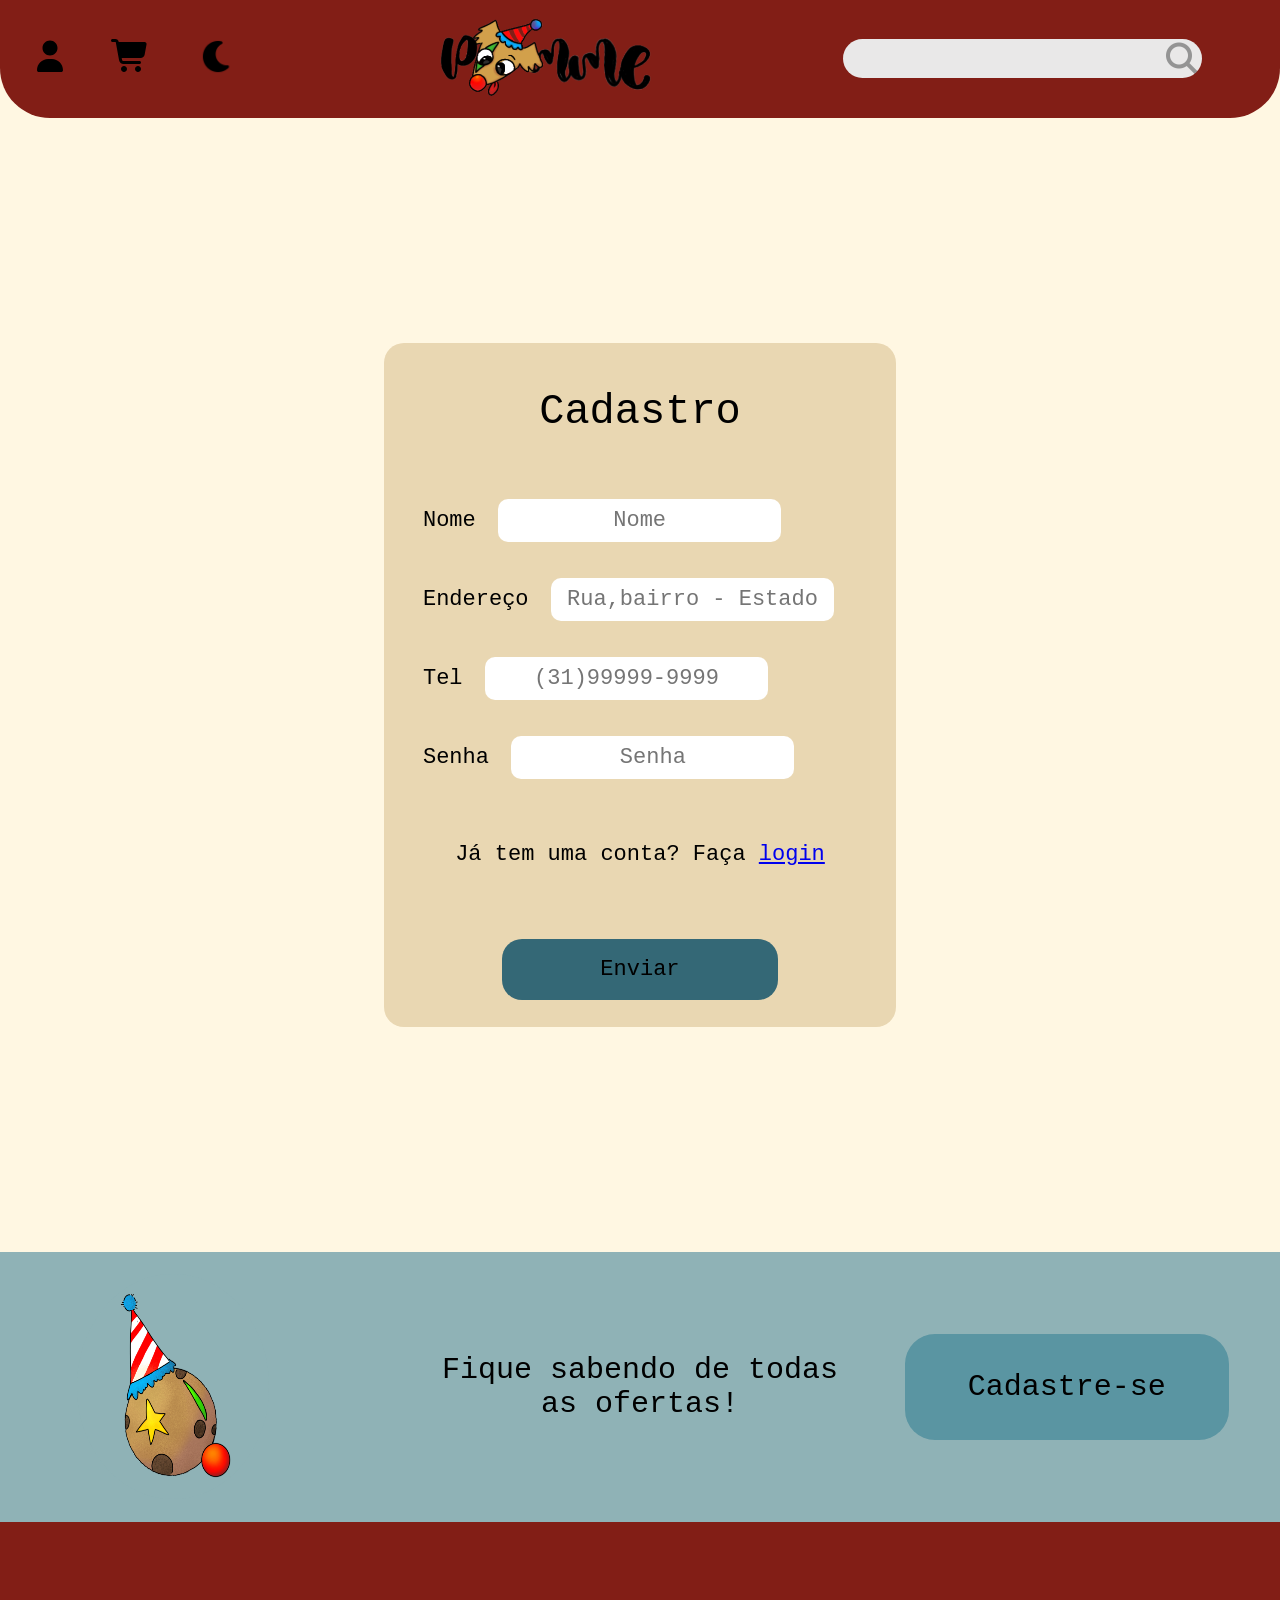
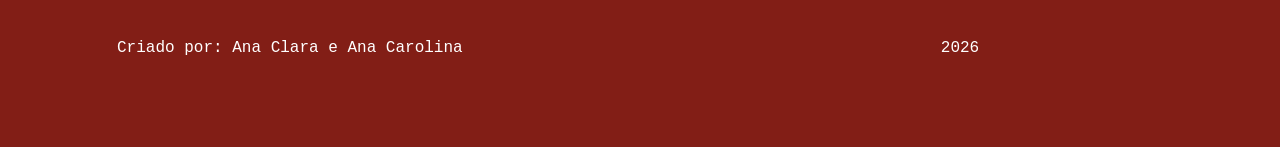
<file: todasPag-Pesquisa/cadastro.html>
<!DOCTYPE html>
<html lang="en">
<head>
    <meta charset="UTF-8">
    <meta name="viewport" content="width=device-width, initial-scale=1.0">
    <link rel="stylesheet" href="cadastro.css">
    <script src="cadastro.js"></script>
     <!-- Link da fonte Ubuntu Mono  -->
          <link rel="preconnect" href="https://fonts.googleapis.com">
        <link rel="preconnect" href="https://fonts.gstatic.com" crossorigin>
        <link href="https://fonts.googleapis.com/css2?family=Herr+Von+Muellerhoff&family=Jersey+10&family=Oswald:wght@200..700&family=Ubuntu+Mono:ital,wght@0,400;0,700;1,400;1,700&display=swap" rel="stylesheet">
        <!-- Fim do Link  -->
    <title>Pomme</title>
</head>
<body>
    
    <ul id="cabecalho">
            <div class="container-icones-cabecario">
            <li class="icons"><a href="usuario.html" class="icons"><svg xmlns="http://www.w3.org/2000/svg"
                    viewBox="0 0 640 640"><!--!Font Awesome Free 7.3.1 by @fontawesome - https://fontawesome.com License - https://fontawesome.com/license/free Copyright 2026 Fonticons, Inc.-->
                    <path
                        d="M320 312C386.3 312 440 258.3 440 192C440 125.7 386.3 72 320 72C253.7 72 200 125.7 200 192C200 258.3 253.7 312 320 312zM290.3 368C191.8 368 112 447.8 112 546.3C112 562.7 125.3 576 141.7 576L498.3 576C514.7 576 528 562.7 528 546.3C528 447.8 448.2 368 349.7 368L290.3 368z" />
                </svg></a></li>
                <!-- Icon do carrinho  -->
            <li class="icons"> <a href="carrinho.html" class="icons"><svg xmlns="http://www.w3.org/2000/svg"
                    viewBox="0 0 640 640"><!--!Font Awesome Free v7.3.1 by @fontawesome - https://fontawesome.com License - https://fontawesome.com/license/free Copyright 2026 Fonticons, Inc.-->
                    <path
                        d="M24 48C10.7 48 0 58.7 0 72C0 85.3 10.7 96 24 96L69.3 96C73.2 96 76.5 98.8 77.2 102.6L129.3 388.9C135.5 423.1 165.3 448 200.1 448L456 448C469.3 448 480 437.3 480 424C480 410.7 469.3 400 456 400L200.1 400C188.5 400 178.6 391.7 176.5 380.3L171.4 352L475 352C505.8 352 532.2 330.1 537.9 299.8L568.9 133.9C572.6 114.2 557.5 96 537.4 96L124.7 96L124.3 94C119.5 67.4 96.3 48 69.2 48L24 48zM208 576C234.5 576 256 554.5 256 528C256 501.5 234.5 480 208 480C181.5 480 160 501.5 160 528C160 554.5 181.5 576 208 576zM432 576C458.5 576 480 554.5 480 528C480 501.5 458.5 480 432 480C405.5 480 384 501.5 384 528C384 554.5 405.5 576 432 576z" />
                </svg></a></li>
                <!-- Colocar ícone de lua/sol ao invés de palavra -->
            <li id="temas"><button onclick="myFunction(); mudarImagem()"><img id="imagens-tema" src="lua-icon.png" alt=""></button></li>
                </div>
         
            <li class="icons"><a href="index.html"><img class="logo" src="logo.png" alt=""></a></li>
            <!-- Negocio de pesquisa/tem de mexer no css  -->
            <li class="icons"><input class="pesquisa" type="search" ></input></li>

        </ul>


    </nav>

    <section class="formularioCadastro">
        <p>Cadastro</p>
        <form action="">
            <div>
     <label>Nome</label>
     <input type="text" placeholder="Nome" id="nome">
    </div>

    <div>
     <label>Endereço</label>
     <input type="text" placeholder="Rua,bairro - Estado" id="endereco">
    </div>

    <div>
     <label>Tel</label>
     <input type="tel" placeholder="(31)99999-9999" id="telefone"  oninput=mascara_telefone() maxlength="14">
    </div>

    <label>Senha</label>
     <input type="text" placeholder="Senha" id="senha">
    </div>

    <p id="login">Já tem uma conta? Faça <a href="login.html">login</a></p>

    <!-- Ação de confirmação|Onclick -->
    <button onclick="alerta()">Enviar</button>

        </form>
    </section>
     <section id="cadastro">
        <img src="logoCircular.png" alt="logo circular">
        <p>Fique sabendo de todas as ofertas!</p>
        <a href="cadastro.html">Cadastre-se</a>
    </section>


    <footer>
        <p>Criado por: Ana Clara e Ana Carolina</p>
        <p>2026</p>
    </footer>
</body>
</html>
</file>
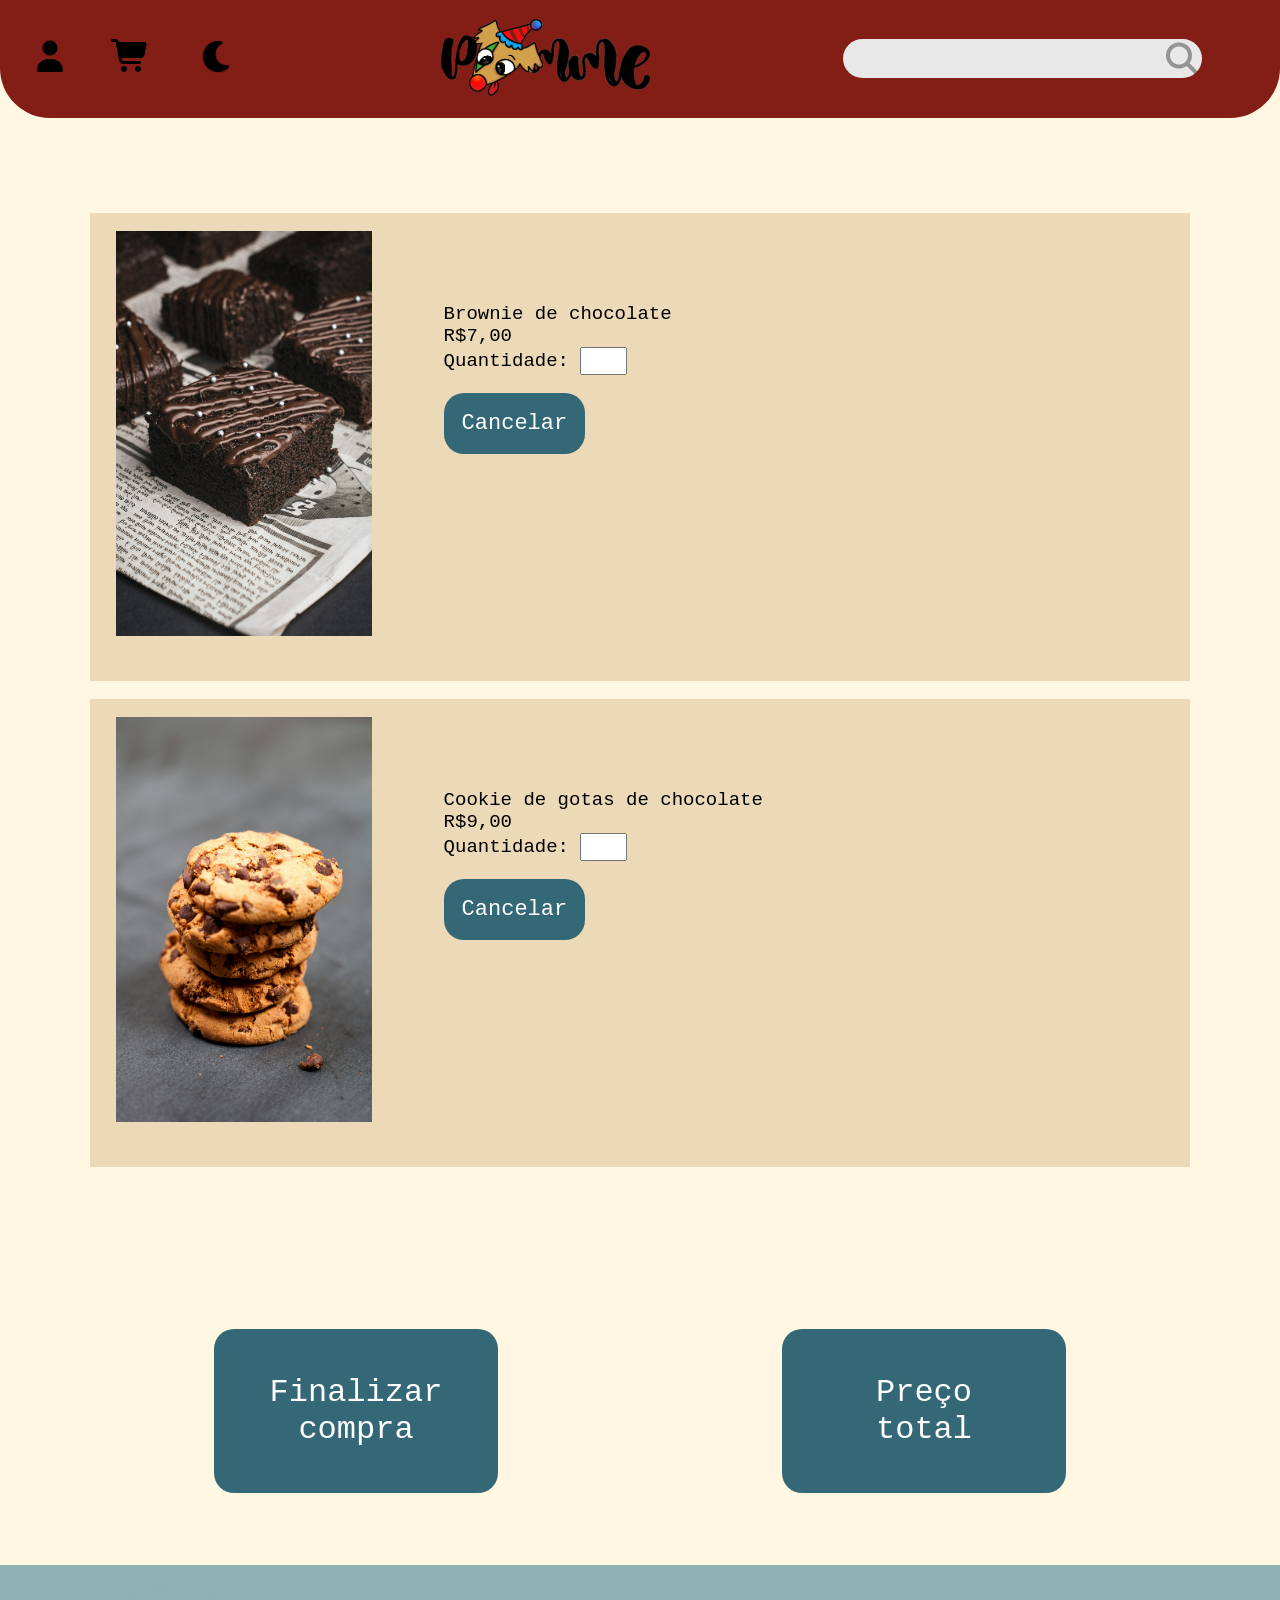
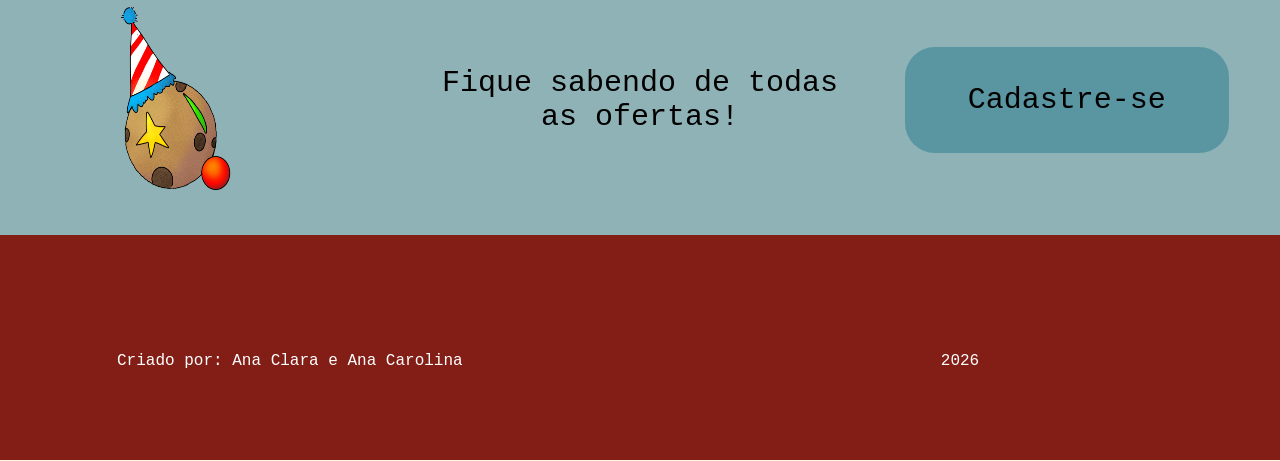
<file: todasPag-Pesquisa/carrinho.html>
<!DOCTYPE html>
<html lang="en">
<head>
    <meta charset="UTF-8">
    <meta name="viewport" content="width=device-width, initial-scale=1.0">
    <link rel="stylesheet" href="carrinho.css">
    <script src="carrinho.js"></script>
     <!-- Link da fonte Ubuntu Mono  -->
          <link rel="preconnect" href="https://fonts.googleapis.com">
        <link rel="preconnect" href="https://fonts.gstatic.com" crossorigin>
        <link href="https://fonts.googleapis.com/css2?family=Herr+Von+Muellerhoff&family=Jersey+10&family=Oswald:wght@200..700&family=Ubuntu+Mono:ital,wght@0,400;0,700;1,400;1,700&display=swap" rel="stylesheet">
        <!-- Fim do Link  -->
    <title>Pomme</title>
</head>
<body>
    
    <ul id="cabecalho">
            <div class="container-icones-cabecario">
            <li class="icons"><a href="usuario.html" class="icons"><svg xmlns="http://www.w3.org/2000/svg"
                    viewBox="0 0 640 640"><!--!Font Awesome Free 7.3.1 by @fontawesome - https://fontawesome.com License - https://fontawesome.com/license/free Copyright 2026 Fonticons, Inc.-->
                    <path
                        d="M320 312C386.3 312 440 258.3 440 192C440 125.7 386.3 72 320 72C253.7 72 200 125.7 200 192C200 258.3 253.7 312 320 312zM290.3 368C191.8 368 112 447.8 112 546.3C112 562.7 125.3 576 141.7 576L498.3 576C514.7 576 528 562.7 528 546.3C528 447.8 448.2 368 349.7 368L290.3 368z" />
                </svg></a></li>
                <!-- Icon do carrinho  -->
            <li class="icons"> <a href="carrinho.html" class="icons"><svg xmlns="http://www.w3.org/2000/svg"
                    viewBox="0 0 640 640"><!--!Font Awesome Free v7.3.1 by @fontawesome - https://fontawesome.com License - https://fontawesome.com/license/free Copyright 2026 Fonticons, Inc.-->
                    <path
                        d="M24 48C10.7 48 0 58.7 0 72C0 85.3 10.7 96 24 96L69.3 96C73.2 96 76.5 98.8 77.2 102.6L129.3 388.9C135.5 423.1 165.3 448 200.1 448L456 448C469.3 448 480 437.3 480 424C480 410.7 469.3 400 456 400L200.1 400C188.5 400 178.6 391.7 176.5 380.3L171.4 352L475 352C505.8 352 532.2 330.1 537.9 299.8L568.9 133.9C572.6 114.2 557.5 96 537.4 96L124.7 96L124.3 94C119.5 67.4 96.3 48 69.2 48L24 48zM208 576C234.5 576 256 554.5 256 528C256 501.5 234.5 480 208 480C181.5 480 160 501.5 160 528C160 554.5 181.5 576 208 576zM432 576C458.5 576 480 554.5 480 528C480 501.5 458.5 480 432 480C405.5 480 384 501.5 384 528C384 554.5 405.5 576 432 576z" />
                </svg></a></li>
                <!-- Colocar ícone de lua/sol ao invés de palavra -->
            <li id="temas"><button onclick="myFunction(); mudarImagem()"><img id="imagens-tema" src="lua-icon.png" alt=""></button></li>
                </div>
         
            <li class="icons"><a href="index.html"><img class="logo" src="logo.png" alt=""></a></li>
            <!-- Negocio de pesquisa/tem de mexer no css  -->
            <li class="icons"><input class="pesquisa" type="search" ></input></li>

        </ul>


    </nav>


    <div id="produtos">
        <div class="pedido">
            <img src="brownie_produto1.jpg" alt="Imagem ilustrativa">
            <div id="descricao">
            <!-- Nome -->
            <p>Brownie de chocolate</p> 
            <!-- Preço -->
            <p>R$7,00</p>
            <!-- Quantidade -->
            <span>Quantidade:</span>
            <input type="number" name="" id="" min="0" max="35"><br>
            <!-- Cancelar pedido -->
             <button>Cancelar</button>
             </div>
        </div>
        <div class="pedido">

            <img src="cookie_gotasDeChocolate_produto2.jpg" alt="Imagem ilustrativa">
            <div id="descricao">
            <!-- Nome -->
            <p>Cookie de gotas de chocolate</p> 
            <!-- Preço -->
            <p>R$9,00</p>
            <!-- Quantidade -->
             <span>Quantidade:</span>
            <input type="number" name="" id="" min="0" max="35"><br>
            <!-- Cancelar pedido -->
             <button>Cancelar</button>
             </div>
        </div>
    </div>
    <section class="finalizar">
        <button>Finalizar compra</button>
        <button>Preço total</button>
    </section>


    <section id="cadastro">
        <img src="logoCircular.png" alt="logo circular">
        <p>Fique sabendo de todas as ofertas!</p>
        <a href="cadastro.html">Cadastre-se</a>
    </section>


    <footer>
        <p>Criado por: Ana Clara e Ana Carolina</p>
        <p>2026</p>
    </footer>
</body>
</html>
</file>
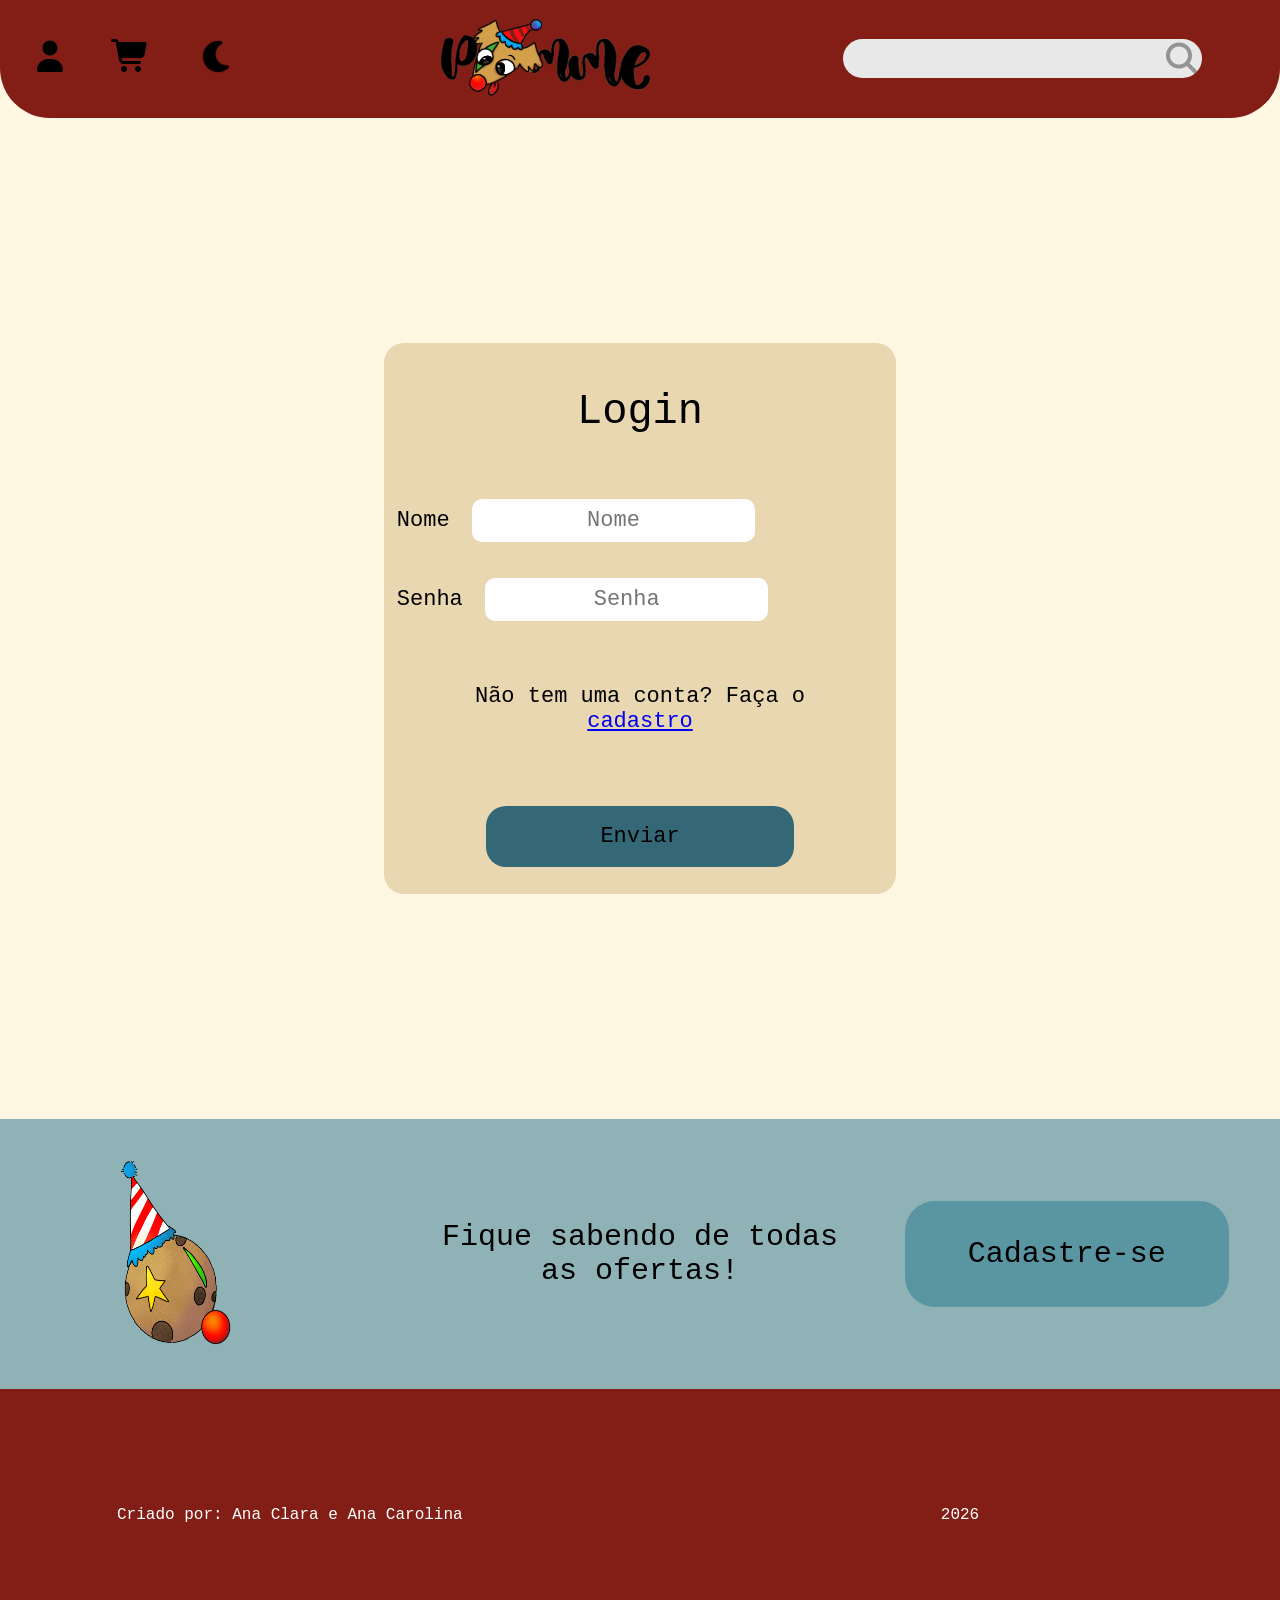
<file: todasPag-Pesquisa/login.html>
<!DOCTYPE html>
<html lang="en">
<head>
    <meta charset="UTF-8">
    <meta name="viewport" content="width=device-width, initial-scale=1.0">
    <link rel="stylesheet" href="login.css">
    <script src="login.js"></script>
     <!-- Link da fonte Ubuntu Mono  -->
          <link rel="preconnect" href="https://fonts.googleapis.com">
        <link rel="preconnect" href="https://fonts.gstatic.com" crossorigin>
        <link href="https://fonts.googleapis.com/css2?family=Herr+Von+Muellerhoff&family=Jersey+10&family=Oswald:wght@200..700&family=Ubuntu+Mono:ital,wght@0,400;0,700;1,400;1,700&display=swap" rel="stylesheet">
        <!-- Fim do Link  -->
    <title>Pomme</title>
</head>
<body>
    <ul id="cabecalho">
            <div class="container-icones-cabecario">
            <li class="icons"><a href="usuario.html" class="icons"><svg xmlns="http://www.w3.org/2000/svg"
                    viewBox="0 0 640 640"><!--!Font Awesome Free 7.3.1 by @fontawesome - https://fontawesome.com License - https://fontawesome.com/license/free Copyright 2026 Fonticons, Inc.-->
                    <path
                        d="M320 312C386.3 312 440 258.3 440 192C440 125.7 386.3 72 320 72C253.7 72 200 125.7 200 192C200 258.3 253.7 312 320 312zM290.3 368C191.8 368 112 447.8 112 546.3C112 562.7 125.3 576 141.7 576L498.3 576C514.7 576 528 562.7 528 546.3C528 447.8 448.2 368 349.7 368L290.3 368z" />
                </svg></a></li>
                <!-- Icon do carrinho  -->
            <li class="icons"> <a href="carrinho.html" class="icons"><svg xmlns="http://www.w3.org/2000/svg"
                    viewBox="0 0 640 640"><!--!Font Awesome Free v7.3.1 by @fontawesome - https://fontawesome.com License - https://fontawesome.com/license/free Copyright 2026 Fonticons, Inc.-->
                    <path
                        d="M24 48C10.7 48 0 58.7 0 72C0 85.3 10.7 96 24 96L69.3 96C73.2 96 76.5 98.8 77.2 102.6L129.3 388.9C135.5 423.1 165.3 448 200.1 448L456 448C469.3 448 480 437.3 480 424C480 410.7 469.3 400 456 400L200.1 400C188.5 400 178.6 391.7 176.5 380.3L171.4 352L475 352C505.8 352 532.2 330.1 537.9 299.8L568.9 133.9C572.6 114.2 557.5 96 537.4 96L124.7 96L124.3 94C119.5 67.4 96.3 48 69.2 48L24 48zM208 576C234.5 576 256 554.5 256 528C256 501.5 234.5 480 208 480C181.5 480 160 501.5 160 528C160 554.5 181.5 576 208 576zM432 576C458.5 576 480 554.5 480 528C480 501.5 458.5 480 432 480C405.5 480 384 501.5 384 528C384 554.5 405.5 576 432 576z" />
                </svg></a></li>
                <!-- Colocar ícone de lua/sol ao invés de palavra -->
            <li id="temas"><button onclick="myFunction(); mudarImagem()"><img id="imagens-tema" src="lua-icon.png" alt=""></button></li>
                </div>
         
            <li class="icons"><a href="index.html"><img class="logo" src="logo.png" alt=""></a></li>
            <!-- Negocio de pesquisa/tem de mexer no css  -->
            <li class="icons"><input class="pesquisa" type="search" ></input></li>

        </ul>


    </nav>

    <section class="formularioLogin">
        <p>Login</p>
        <form action="">
            <div>
     <label>Nome</label>
     <input type="text" placeholder="Nome" id="nome">
    </div>

    <label>Senha</label>
     <input type="text" placeholder="Senha" id="senha">
    </div>

    <p id="linkParaCadastro">Não tem uma conta? Faça o <a href="cadastro.html">cadastro</a></p>

    <!-- Ação de confirmação|Onclick -->
    <button onclick="alerta()">Enviar</button>

        </form>
    </section>
     <section id="cadastro">
        <img src="logoCircular.png" alt="logo circular">
        <p>Fique sabendo de todas as ofertas!</p>
        <a href="cadastro.html">Cadastre-se</a>
    </section>


    <footer>
        <p>Criado por: Ana Clara e Ana Carolina</p>
        <p>2026</p>
    </footer>
</body>
</html>
</file>
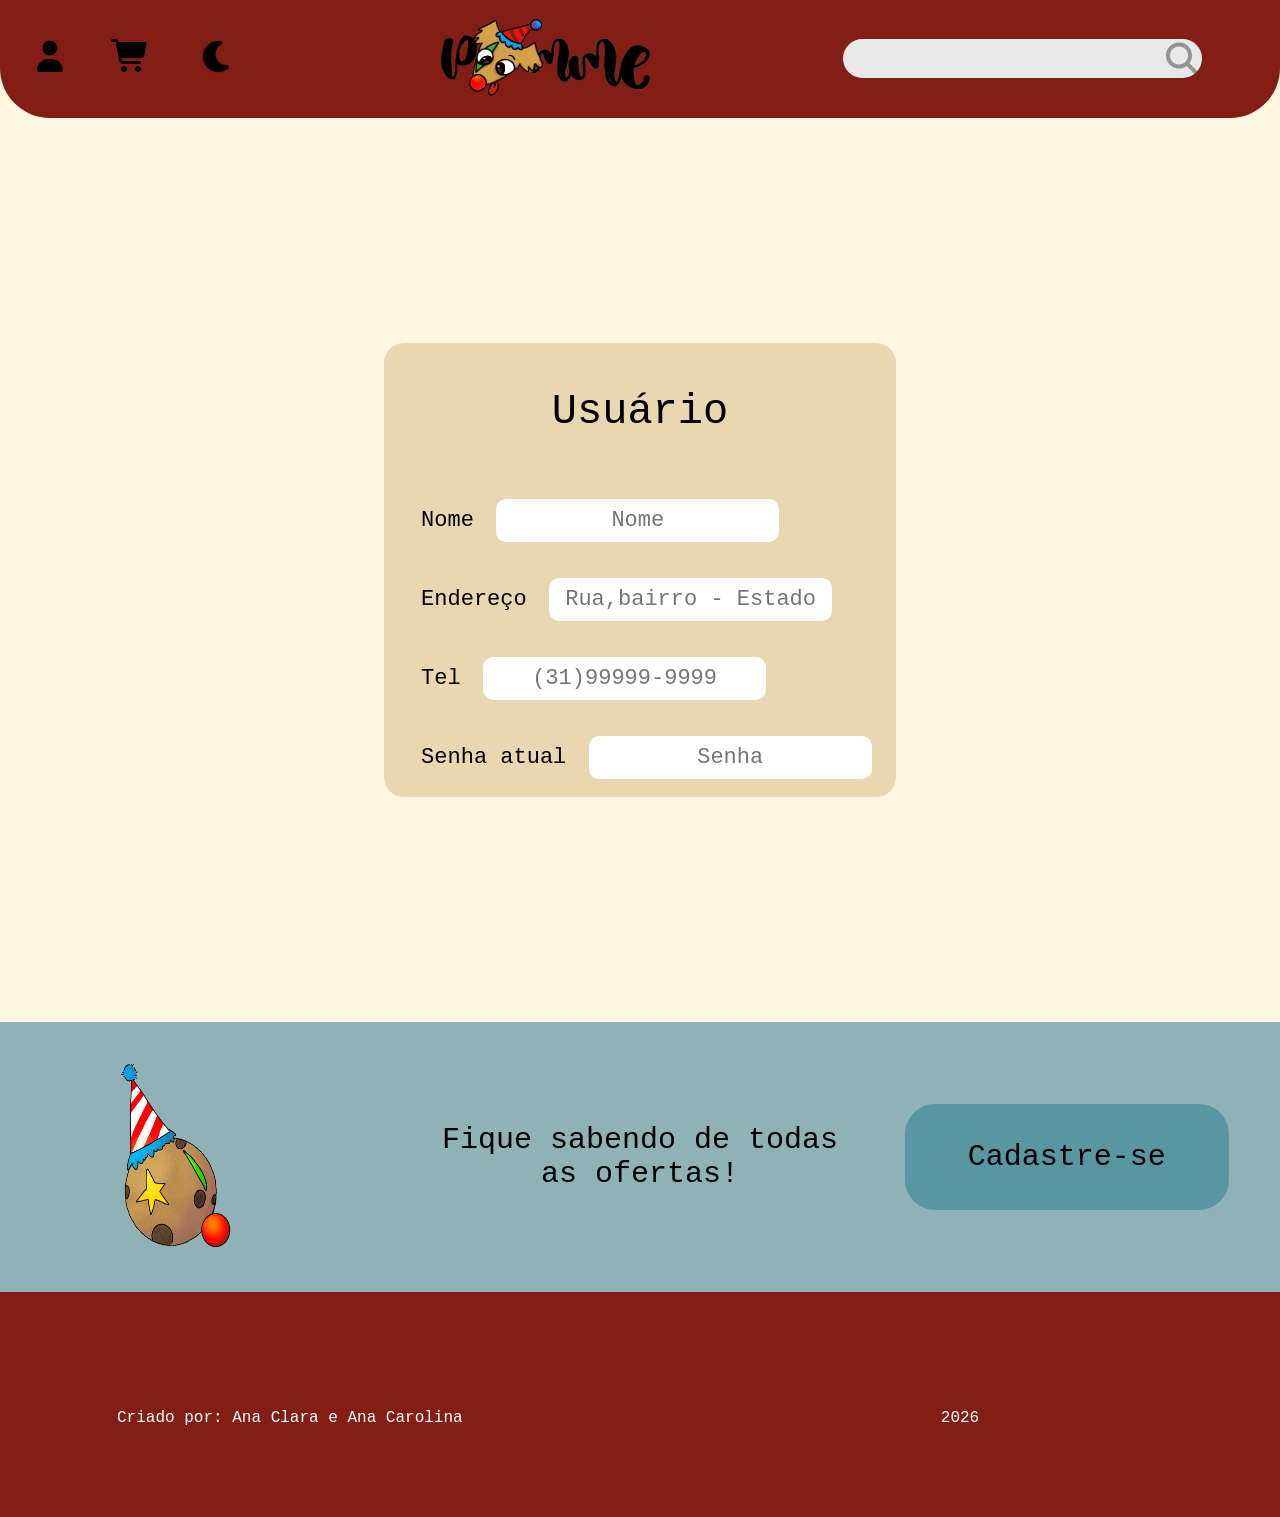
<file: todasPag-Pesquisa/usuario.html>
<!DOCTYPE html>
<html lang="en">
<head>
    <meta charset="UTF-8">
    <meta name="viewport" content="width=device-width, initial-scale=1.0">
    <link rel="stylesheet" href="usuario.css">
    <script src="usuario.js"></script>
     <!-- Link da fonte Ubuntu Mono  -->
          <link rel="preconnect" href="https://fonts.googleapis.com">
        <link rel="preconnect" href="https://fonts.gstatic.com" crossorigin>
        <link href="https://fonts.googleapis.com/css2?family=Herr+Von+Muellerhoff&family=Jersey+10&family=Oswald:wght@200..700&family=Ubuntu+Mono:ital,wght@0,400;0,700;1,400;1,700&display=swap" rel="stylesheet">
        <!-- Fim do Link  -->
    <title>Pomme</title>
</head>
<body>
    <ul id="cabecalho">
            <div class="container-icones-cabecario">
            <li class="icons"><svg xmlns="http://www.w3.org/2000/svg"
                    viewBox="0 0 640 640"><!--!Font Awesome Free 7.3.1 by @fontawesome - https://fontawesome.com License - https://fontawesome.com/license/free Copyright 2026 Fonticons, Inc.-->
                    <path
                        d="M320 312C386.3 312 440 258.3 440 192C440 125.7 386.3 72 320 72C253.7 72 200 125.7 200 192C200 258.3 253.7 312 320 312zM290.3 368C191.8 368 112 447.8 112 546.3C112 562.7 125.3 576 141.7 576L498.3 576C514.7 576 528 562.7 528 546.3C528 447.8 448.2 368 349.7 368L290.3 368z" />
                </svg></li>
                <!-- Icon do carrinho  -->
            <li class="icons"> <a href="carrinho.html" class="icons"><svg xmlns="http://www.w3.org/2000/svg"
                    viewBox="0 0 640 640"><!--!Font Awesome Free v7.3.1 by @fontawesome - https://fontawesome.com License - https://fontawesome.com/license/free Copyright 2026 Fonticons, Inc.-->
                    <path
                        d="M24 48C10.7 48 0 58.7 0 72C0 85.3 10.7 96 24 96L69.3 96C73.2 96 76.5 98.8 77.2 102.6L129.3 388.9C135.5 423.1 165.3 448 200.1 448L456 448C469.3 448 480 437.3 480 424C480 410.7 469.3 400 456 400L200.1 400C188.5 400 178.6 391.7 176.5 380.3L171.4 352L475 352C505.8 352 532.2 330.1 537.9 299.8L568.9 133.9C572.6 114.2 557.5 96 537.4 96L124.7 96L124.3 94C119.5 67.4 96.3 48 69.2 48L24 48zM208 576C234.5 576 256 554.5 256 528C256 501.5 234.5 480 208 480C181.5 480 160 501.5 160 528C160 554.5 181.5 576 208 576zM432 576C458.5 576 480 554.5 480 528C480 501.5 458.5 480 432 480C405.5 480 384 501.5 384 528C384 554.5 405.5 576 432 576z" />
                </svg></a></li>
                <!-- Colocar ícone de lua/sol ao invés de palavra -->
            <li id="temas"><button onclick="myFunction(); mudarImagem()"><img id="imagens-tema" src="lua-icon.png" alt=""></button></li>
                </div>
         
            <li class="icons"><a href="index.html"><img class="logo" src="logo.png" alt=""></a></li>
            <!-- Negocio de pesquisa/tem de mexer no css  -->
            <li class="icons"><input class="pesquisa" type="search" ></input></li>

        </ul>


    </nav>

    <section class="formularioLogin">
        <p>Usuário</p>
        <form action="">
            <div>
     <label>Nome</label>
     <input type="text" placeholder="Nome" id="nome">
    </div>
    <div>
     <label>Endereço</label>
     <input type="text" placeholder="Rua,bairro - Estado" id="endereco">
    </div>

    <div>
     <label>Tel</label>
     <input type="tel" placeholder="(31)99999-9999" id="telefone"  oninput=mascara_telefone() maxlength="14">
    </div>

    <label>Senha atual</label>
     <input type="text" placeholder="Senha" id="senha">
    </div>

        </form>
    </section>
     <section id="cadastro">
        <img src="logoCircular.png" alt="logo circular">
        <p>Fique sabendo de todas as ofertas!</p>
        <a href="cadastro.html">Cadastre-se</a>
    </section>


    <footer>
        <p>Criado por: Ana Clara e Ana Carolina</p>
        <p>2026</p>
    </footer>
</body>
</html>
</file>
<file: todasPag-Pesquisa/cadastro.css>
*{
    margin: 0;
    box-sizing: border-box;
    font-family: "Ubuntu Mono", monospace;;
}

body{
    background-color: #FFF7E2;
}

#cabecalho{
    display: grid;
    grid-template-columns: repeat(3,1fr);
    justify-content: center;
    align-items: center;
    background-color: #821E16;
    padding: 15px 30px;
    border-bottom-right-radius: 50px;
    border-bottom-left-radius: 50px;
    margin-bottom:5px;
  
    .container-icones-cabecario{
        display: grid;
        grid-template-columns: repeat(3,0.2fr);
    }
    .icons{
    
     align-items: center;
     width: 40px;
     list-style: none;

}

    #temas{
        list-style: none;
        
        button{
            width: 3vw;
            border-radius: 50px;
            border: none;
            background-color: transparent;
            img{
                width: 3vw;
            }
        }
    }
    .logo{


     width:17vw;

    }

    .pesquisa{
     justify-content: flex-end;  
     width: 28vw;
     padding: 12px;
     border: none;
     border-radius: 34px;
     background-color: rgb(233, 232, 232);
     background-image: url('lupaParaPesquisa.png');
     background-repeat: no-repeat; 
     background-position: right; 
     background-size:40px 40px; 
 
}
    .pesquisa input{
     width: 80;
     padding: 12px;
     border: none;
    }
}







.dark-mode {
    background-color:#12282F;
    color:#F1E1C0;
    list-style: none;
    
    .vermelho{
        background-color: #55100A;
    }
    .formularioCadastro{
        background-color: #346876;
        button{
            background-color: #12282F;
            color: #F1E1C0;
        }
    }
    #cadastro{
        background-color: #346876;
        a{
            color: #F1E1C0;
        }
    }
    footer{
        background-color: #55100A;
    }
  }

.formularioCadastro{
    display: grid;
    justify-content: center;
    background-color:#e9d7b2 ;
    border: none;
    border-radius: 20px;
    margin: 25vh 30vw;
    p{
        text-align: center;
        font-size: 42px;
        padding: 5vh;
    }
    label{
        text-align: center;
        padding: 6vh 1vw;
        font-size: 22px;
    }
    input{
        text-align: center;
        font-size: 22px;
        padding: 1vh;
        border: none;
        border-radius: 10px;
        margin: 2vh 0vw;

    }
    #login{
        font-size:22px;
    }
    button{
        border: none;
        border-radius: 20px;
        font-size: 22px;
        padding: 2vh;
        background-color: #346876;
        margin: 3vh;
        width: 60%;
        margin-left: 20% ;
    }
}

  #cadastro{
    display: grid;
    grid-template-columns: repeat(3, 1fr);
    align-content: center;
    background-color: #8FB2B6;
    height: 30vh;
    font-size: 30px;
    p{
        text-align: center;
        align-self: center;
    }
    img{
        margin-left:6vw ;
        width: 15vw;
        height: 25vh;
    }
    a{
        /*Mudar cor da fonte no modo escuro*/
        margin: 4vh 4vw;
        text-decoration: none;
        color:black;
        text-align: center;
        align-self: center;
        padding: 4vh;
        border: none;
        border-radius: 30px;
        background-color: #5A95A2;
        font-size: 30px;
    }
}

footer{
    display: grid;
    grid-template-columns: 1fr 1fr;
    height:25vh;
    background-color: #821E16;
    color: #ffffff;
    p{
        padding: 3vh;
        margin:10vh;
    }
    p:nth-child(2){
        justify-self: center;
    }
}
</file>
<file: todasPag-Pesquisa/carrinho.css>
*{
    margin: 0;
    box-sizing: border-box;
    font-family: "Ubuntu Mono", monospace;;
}

body{
    background-color: #FFF7E2;
}

#cabecalho{
    display: grid;
    grid-template-columns: repeat(3,1fr);
    justify-content: center;
    align-items: center;
    background-color: #821E16;
    padding: 15px 30px;
    border-bottom-right-radius: 50px;
    border-bottom-left-radius: 50px;
    margin-bottom:5px;
  
    .container-icones-cabecario{
        display: grid;
        grid-template-columns: repeat(3,0.2fr);
    }
    .icons{
    
     align-items: center;
     width: 40px;
     list-style: none;

}

    #temas{
        list-style: none;
        
        button{
            width: 3vw;
            border-radius: 50px;
            border: none;
            background-color: transparent;
            img{
                width: 3vw;
            }
        }
    }
    .logo{


     width:17vw;

    }

    .pesquisa{
     justify-content: flex-end;  
     width: 28vw;
     padding: 12px;
     border: none;
     border-radius: 34px;
     background-color: rgb(233, 232, 232);
     background-image: url('lupaParaPesquisa.png');
     background-repeat: no-repeat; 
     background-position: right; 
     background-size:40px 40px; 
 
}
    .pesquisa input{
     width: 80;
     padding: 12px;
     border: none;
    }
}







.dark-mode {
    background-color:#12282F;
    color:#F1E1C0;
    list-style: none;
    
    .vermelho{
        background-color: #55100A;
    }
    #produtos{
    .pedido{
        background-color: #346876;
        #descricao{
            button{
                background-color: #07161A;
            }
        }
    }}
    .finalizar{
        button{
        background-color: #07161A;
    }}
    #cadastro{
        background-color: #346876;
         a{
            color: #F1E1C0;
        }
    }
    footer{
        background-color: #55100A;
    }
  }



  #cadastro{
    display: grid;
    grid-template-columns: repeat(3, 1fr);
    align-content: center;
    background-color: #8FB2B6;
    height: 30vh;
    font-size: 30px;
    p{
        text-align: center;
        align-self: center;
    }
    img{
        margin-left:6vw ;
        width: 15vw;
        height: 25vh;
    }
    a{
        /*Mudar cor da fonte no modo escuro*/
        margin: 4vh 4vw;
        text-decoration: none;
        color:black;
        text-align: center;
        align-self: center;
        padding: 4vh;
        border: none;
        border-radius: 30px;
        background-color: #5A95A2;
        font-size: 30px;
    }
}

#produtos{
    padding:8vh;
    
    .pedido{
        display: flex;
        padding: 2vh 2vw 5vh 2vw;
        margin: 2vh;
        background-color: #ebd9b7;
        font-size: 19px;
        img{
            width:20vw;
            height:45vh;
        }
        input{
            font-size: 19px;
        }
            #descricao{
                padding: 8vh;
                button{
                    color: #ffffff;
                    background-color: #346876;
                    border: none;
                    border-radius: 20px;
                    padding: 2vh;
                    font-size: 22px;
                    margin-top:2vh;
                }
            }
    }
}

.finalizar{
    display: grid;
    grid-template-columns: 1fr 1fr;
    padding: 8vh;
    button{
        background-color: #346876;
        color: #ffffff;
        border: none;
        border-radius: 20px;
        padding: 5vh;
        width: 50%;
        justify-self:center;
        font-size: 32px;
    }
}
footer{
    display: grid;
    grid-template-columns: 1fr 1fr;
    height:25vh;
    background-color: #821E16;
    color: #ffffff;
    p{
        padding: 3vh;
        margin:10vh;
    }
    p:nth-child(2){
        justify-self: center;
    }
}
</file>
<file: todasPag-Pesquisa/login.css>
*{
    margin: 0;
    box-sizing: border-box;
    font-family: "Ubuntu Mono", monospace;;
}

body{
    background-color: #FFF7E2;
}

#cabecalho{
    display: grid;
    grid-template-columns: repeat(3,1fr);
    justify-content: center;
    align-items: center;
    background-color: #821E16;
    padding: 15px 30px;
    border-bottom-right-radius: 50px;
    border-bottom-left-radius: 50px;
    margin-bottom:5px;
  
    .container-icones-cabecario{
        display: grid;
        grid-template-columns: repeat(3,0.2fr);
    }
    .icons{
    
     align-items: center;
     width: 40px;
     list-style: none;

}

    #temas{
        list-style: none;
        
        button{
            width: 3vw;
            border-radius: 50px;
            border: none;
            background-color: transparent;
            img{
                width: 3vw;
            }
        }
    }
    .logo{


     width:17vw;

    }

    .pesquisa{
     justify-content: flex-end;  
     width: 28vw;
     padding: 12px;
     border: none;
     border-radius: 34px;
     background-color: rgb(233, 232, 232);
     background-image: url('lupaParaPesquisa.png');
     background-repeat: no-repeat; 
     background-position: right; 
     background-size:40px 40px; 
 
}
    .pesquisa input{
     width: 80;
     padding: 12px;
     border: none;
    }
}







.dark-mode {
    background-color:#12282F;
    color:#F1E1C0;
    list-style: none;
    
    .vermelho{
        background-color: #55100A;
    }
    .formularioLogin{
        background-color: #346876;
        button{
            background-color: #12282F;
            color: #F1E1C0;
        }
    }
    #cadastro{
        background-color: #346876;
        a{
            color: #F1E1C0;
        }
    }
    footer{
        background-color: #55100A;
    }
  }

.formularioLogin{
    display: grid;
    justify-content: center;
    background-color:#e9d7b2 ;
    border: none;
    border-radius: 20px;
    margin: 25vh 30vw;
    p{
        text-align: center;
        font-size: 42px;
        padding: 5vh;
    }
    label{
        text-align: center;
        padding: 6vh 1vw;
        font-size: 22px;
    }
    input{
        text-align: center;
        font-size: 22px;
        padding: 1vh;
        border: none;
        border-radius: 10px;
        margin: 2vh 0vw;

    }
    #linkParaCadastro{
        font-size:22px;
    }
    button{
        border: none;
        border-radius: 20px;
        font-size: 22px;
        padding: 2vh;
        background-color: #346876;
        margin: 3vh;
        width: 60%;
        margin-left: 20% ;
    }
}

  #cadastro{
    display: grid;
    grid-template-columns: repeat(3, 1fr);
    align-content: center;
    background-color: #8FB2B6;
    height: 30vh;
    font-size: 30px;
    p{
        text-align: center;
        align-self: center;
    }
    img{
        margin-left:6vw ;
        width: 15vw;
        height: 25vh;
    }
    a{
        /*Mudar cor da fonte no modo escuro*/
        margin: 4vh 4vw;
        text-decoration: none;
        color:black;
        text-align: center;
        align-self: center;
        padding: 4vh;
        border: none;
        border-radius: 30px;
        background-color: #5A95A2;
        font-size: 30px;
    }
}

footer{
    display: grid;
    grid-template-columns: 1fr 1fr;
    height:25vh;
    background-color: #821E16;
    color: #ffffff;
    p{
        padding: 3vh;
        margin:10vh;
    }
    p:nth-child(2){
        justify-self: center;
    }
}
</file>
<file: todasPag-Pesquisa/usuario.css>
*{
    margin: 0;
    box-sizing: border-box;
    font-family: "Ubuntu Mono", monospace;;
}

body{
    background-color: #FFF7E2;
}

#cabecalho{
    display: grid;
    grid-template-columns: repeat(3,1fr);
    justify-content: center;
    align-items: center;
    background-color: #821E16;
    padding: 15px 30px;
    border-bottom-right-radius: 50px;
    border-bottom-left-radius: 50px;
    margin-bottom:5px;
  
    .container-icones-cabecario{
        display: grid;
        grid-template-columns: repeat(3,0.2fr);
    }
    .icons{
    
     align-items: center;
     width: 40px;
     list-style: none;

}

    #temas{
        list-style: none;
        
        button{
            width: 3vw;
            border-radius: 50px;
            border: none;
            background-color: transparent;
            img{
                width: 3vw;
            }
        }
    }
    .logo{


     width:17vw;

    }

    .pesquisa{
     justify-content: flex-end;  
     width: 28vw;
     padding: 12px;
     border: none;
     border-radius: 34px;
     background-color: rgb(233, 232, 232);
     background-image: url('lupaParaPesquisa.png');
     background-repeat: no-repeat; 
     background-position: right; 
     background-size:40px 40px; 
 
}
    .pesquisa input{
     width: 80;
     padding: 12px;
     border: none;
    }
}







.dark-mode {
    background-color:#12282F;
    color:#F1E1C0;
    list-style: none;
    
    .vermelho{
        background-color: #55100A;
    }
    .formularioLogin{
        background-color: #346876;
        button{
            background-color: #12282F;
            color: #F1E1C0;
        }
    }
    #cadastro{
        background-color: #346876;
        a{
            color: #F1E1C0;
        }
    }
    footer{
        background-color: #55100A;
    }
  }

.formularioLogin{
    display: grid;
    justify-content: center;
    background-color:#e9d7b2 ;
    border: none;
    border-radius: 20px;
    margin: 25vh 30vw;
    p{
        text-align: center;
        font-size: 42px;
        padding: 5vh;
    }
    label{
        text-align: center;
        padding: 6vh 1vw;
        font-size: 22px;
    }
    input{
        text-align: center;
        font-size: 22px;
        padding: 1vh;
        border: none;
        border-radius: 10px;
        margin: 2vh 0vw;

    }
    #linkParaCadastro{
        font-size:22px;
    }
    button{
        border: none;
        border-radius: 20px;
        font-size: 22px;
        padding: 2vh;
        background-color: #346876;
        margin: 3vh;
        width: 60%;
        margin-left: 20% ;
    }
}

  #cadastro{
    display: grid;
    grid-template-columns: repeat(3, 1fr);
    align-content: center;
    background-color: #8FB2B6;
    height: 30vh;
    font-size: 30px;
    p{
        text-align: center;
        align-self: center;
    }
    img{
        margin-left:6vw ;
        width: 15vw;
        height: 25vh;
    }
    a{
        /*Mudar cor da fonte no modo escuro*/
        margin: 4vh 4vw;
        text-decoration: none;
        color:black;
        text-align: center;
        align-self: center;
        padding: 4vh;
        border: none;
        border-radius: 30px;
        background-color: #5A95A2;
        font-size: 30px;
    }
}

footer{
    display: grid;
    grid-template-columns: 1fr 1fr;
    height:25vh;
    background-color: #821E16;
    color: #ffffff;
    p{
        padding: 3vh;
        margin:10vh;
    }
    p:nth-child(2){
        justify-self: center;
    }
}
</file>
